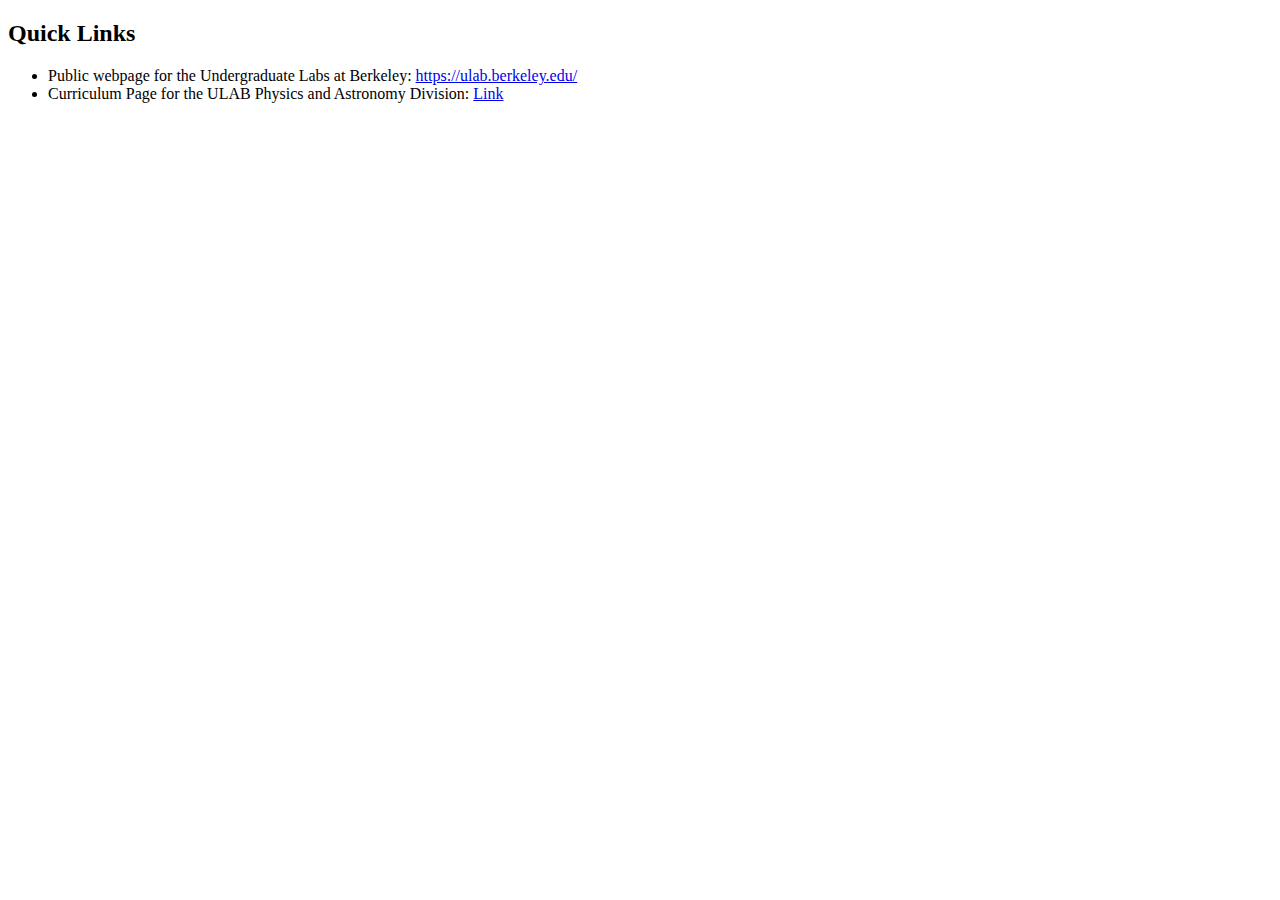
<file: index.html>
<!DOCTYPE html>
<html>

<head>
  <title>ULAB</title>
</head>

<body>

<h2> Quick Links</h2>
<ul>
	<li>Public webpage for the Undergraduate Labs at Berkeley: <a href="https://ulab.berkeley.edu/">https://ulab.berkeley.edu/</a></li>
	<li>Curriculum Page for the ULAB Physics and Astronomy Division: <a href="physics_index.html">Link</a></li>
</ul>


</body>
</html>
</file>
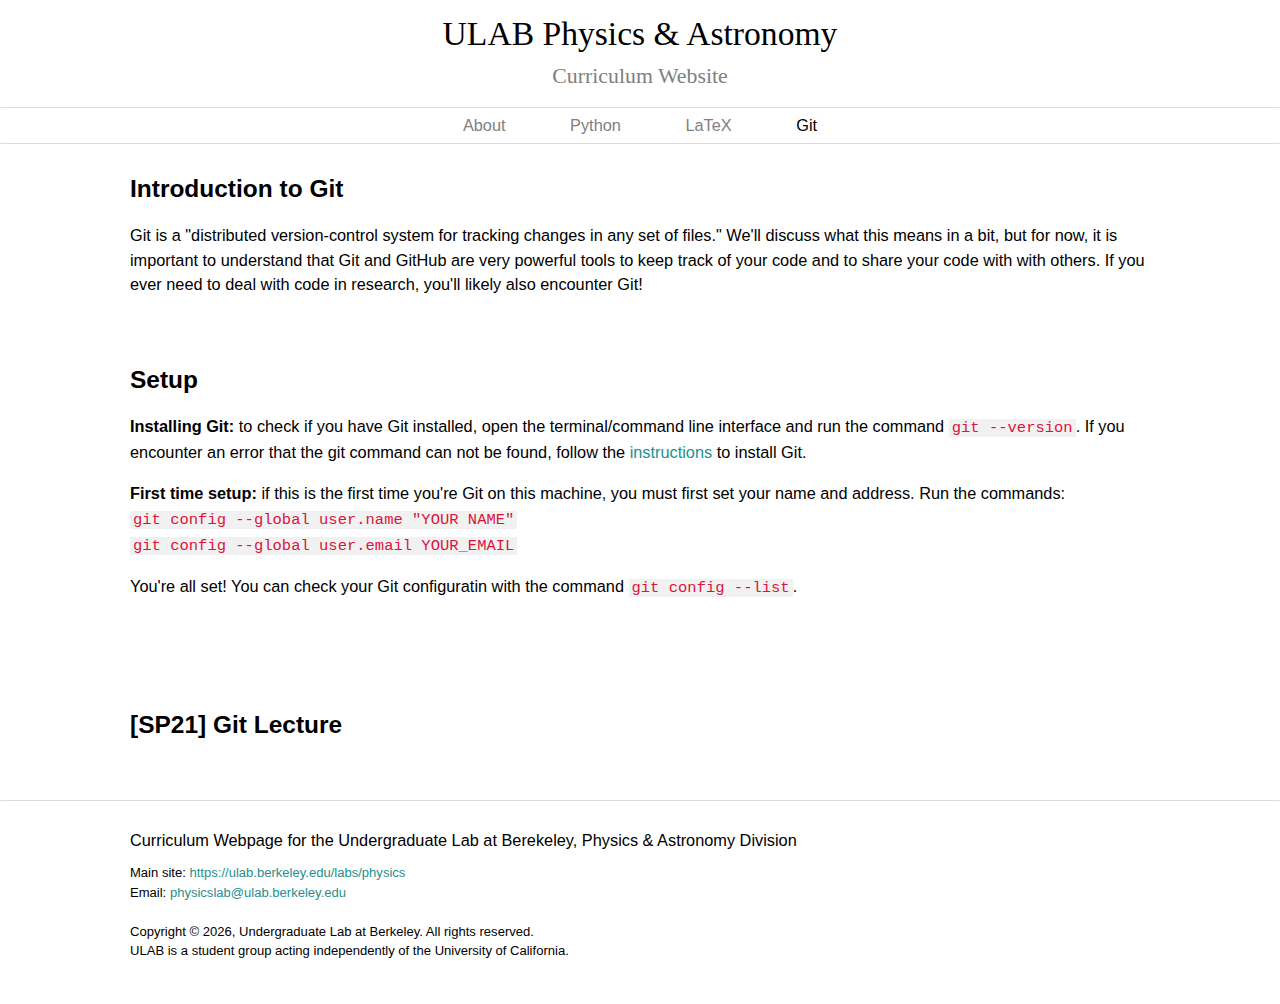
<file: git.html>
<!DOCTYPE html>
<html>

<head>
  <title>ULAB Physics &amp; Astronomy</title>
  <link rel='stylesheet' type='text/css' href='static/style/style.css'>
  <script src="static/script/script.js"></script>

  <!-- Global site tag (gtag.js) - Google Analytics -->
  <script async src="https://www.googletagmanager.com/gtag/js?id=G-G6KCZ1WH7K"></script>
  <script>
    window.dataLayer = window.dataLayer || [];
    function gtag(){dataLayer.push(arguments);}
    gtag('js', new Date());

    gtag('config', 'G-G6KCZ1WH7K');
  </script></head>
<body>

<div class="name"> ULAB Physics &amp; Astronomy <br><element style="font-size: 65%;color:gray">Curriculum Website</element></div>

<div class="horizontal-line"></div>

<!-- Navigation -->
<div class="nav page">
  <ul>
    <li><a href="index.html">About</a></li>
    <li><a href="python.html">Python</a></li>
    <li><a href="latex.html">LaTeX</a></li>
    <li><a href="git.html" id="active">Git</a></li>
</ul>
</div>

<div class="horizontal-line"></div>

<!-- Main content -->
<div class="main-content">
<div class="page">

<h2>Introduction to Git</h2>

Git is a "distributed version-control system for tracking changes in any set of files." We'll discuss what this means in a bit, but for now, it is important to understand that Git and GitHub are very powerful tools to keep track of your code and to share your code with with others. If you ever need to deal with code in research, you'll likely also encounter Git!

<br><br><br>

<h2>Setup</h2>

<p>
<b>Installing Git: </b>to check if you have Git installed, open the terminal/command line interface and run the command <code>git --version</code>. If you encounter an error that the git command can not be found, follow the <a href="https://git-scm.com/book/en/v2/Getting-Started-Installing-Git">instructions</a> to install Git. 
</p>

<p>
<b>First time setup: </b>if this is the first time you're Git on this machine, you must first set your name and address. Run the commands:
<br>
<code>git config --global user.name "YOUR NAME"</code>
<br>
<code>git config --global user.email YOUR_EMAIL</code>
</p>

<p>
  You're all set! You can check your Git configuratin with the command <code>git config --list</code>.
</p>

<br><br><br>

<h2>[SP21] Git Lecture</h2>


</div>
</div>
<!-- End of main content -->

<div class="horizontal-line"></div>

<footer>
<div class="page">
<div class="footer-name">
  Curriculum Webpage for the Undergraduate Lab at Berekeley, Physics &amp; Astronomy Division
  <p style="font-size: 80%; line-height: 1.5;">
    Main site: <a href="https://ulab.berkeley.edu/labs/physics">https://ulab.berkeley.edu/labs/physics</a>
    <br>
    Email: <a href="mailto:physicslab@ulab.berkeley.edu">physicslab@ulab.berkeley.edu</a>
    <br><br>
    Copyright &copy; <script type="text/javascript">document.write(new Date().getFullYear());</script>, Undergraduate Lab at Berkeley. All rights reserved. 
    <br>
    ULAB is a student group acting independently of the University of California.   </p>
</div>
</div>
</footer>

</body>
</html>
</file>
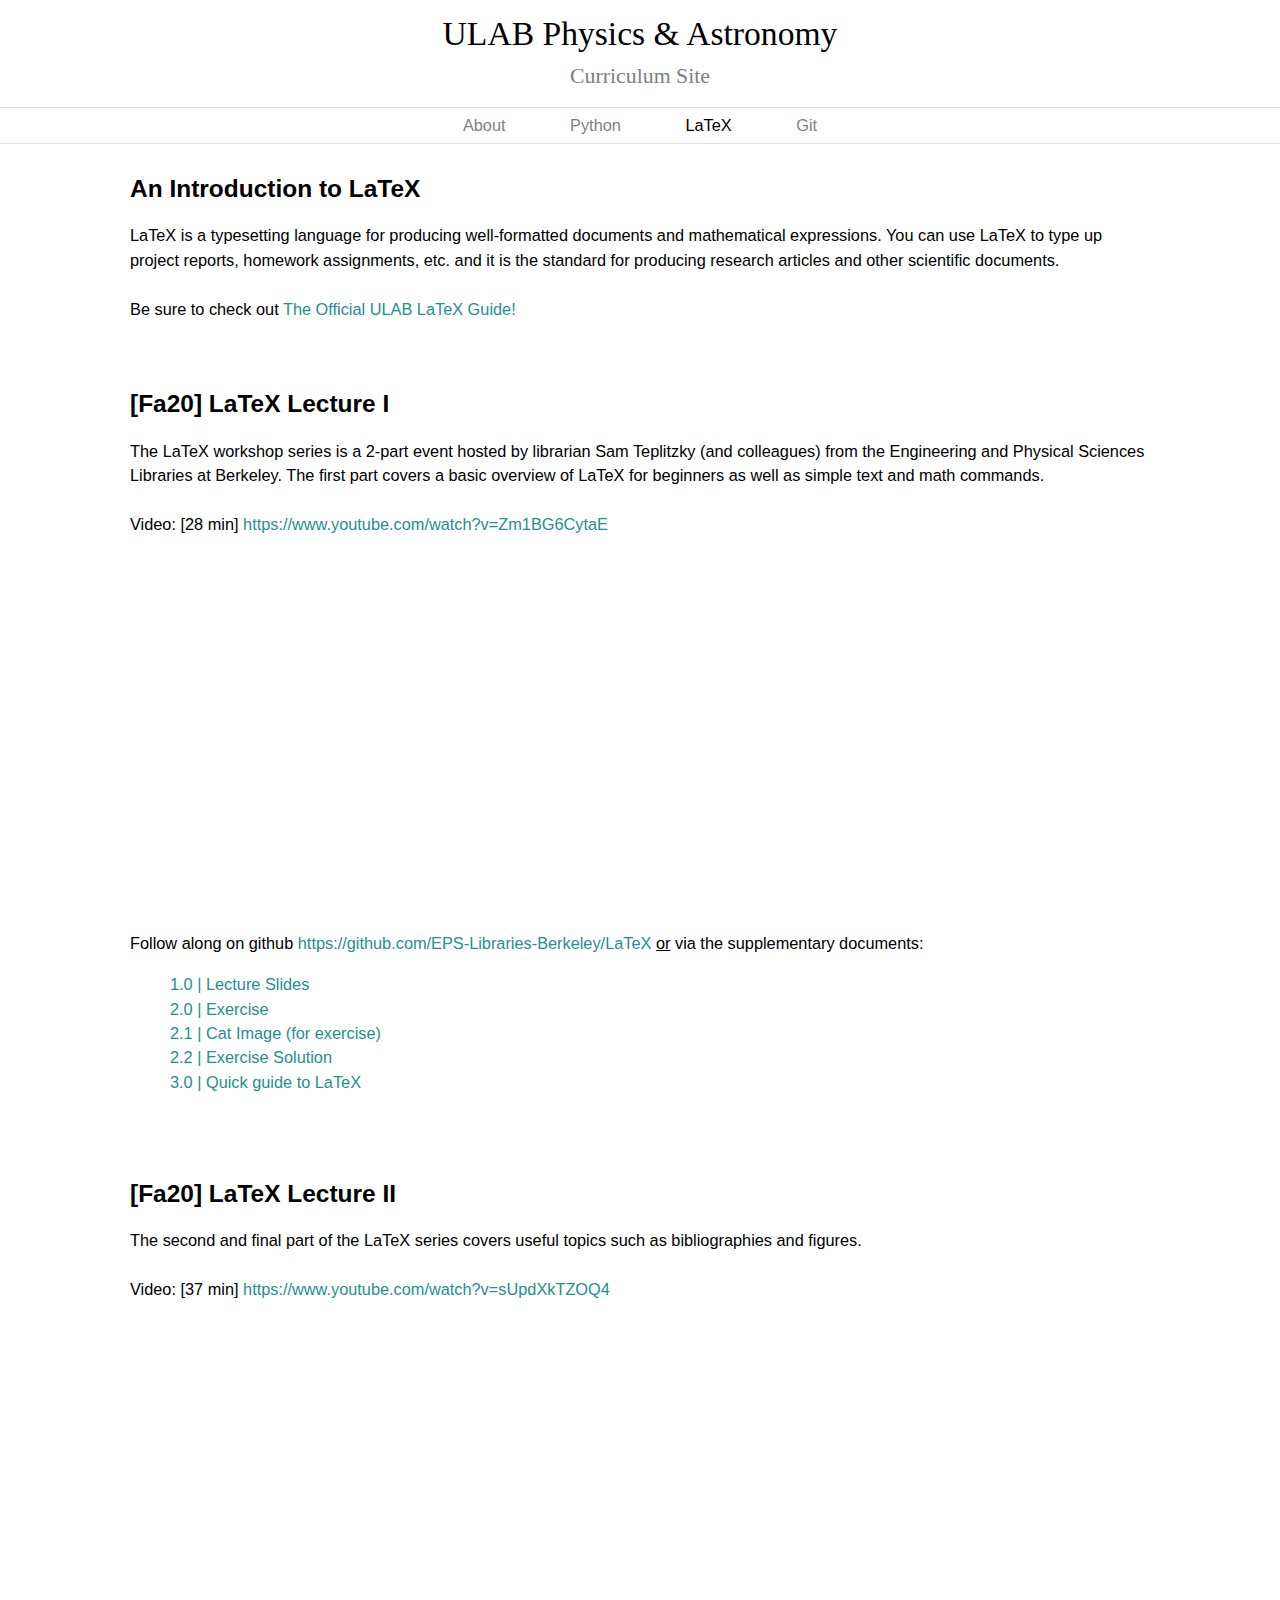
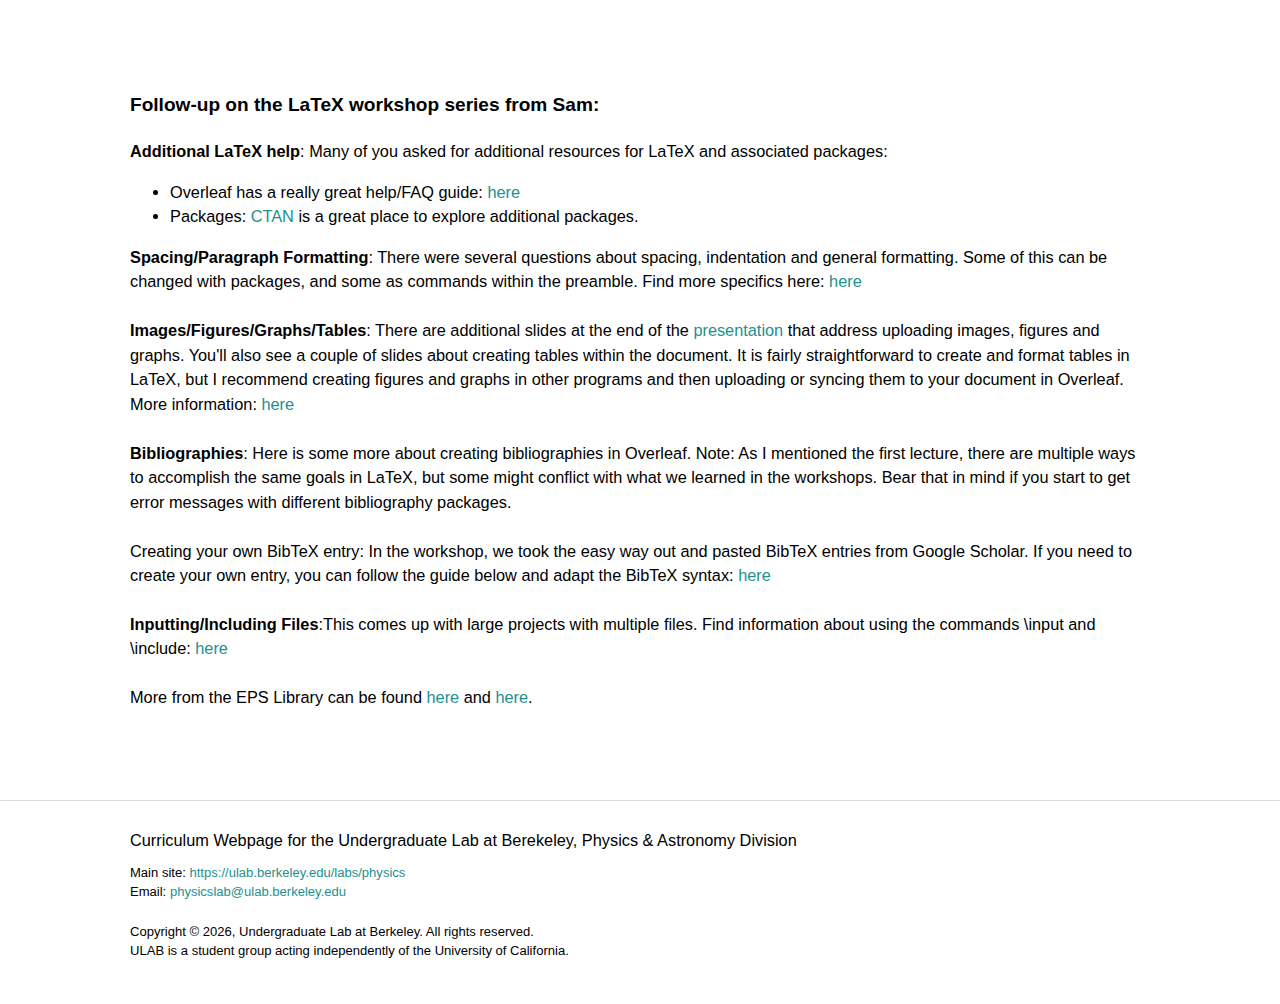
<file: latex.html>
<!DOCTYPE html>
<html>

<head>
  <title>ULAB Physics &amp; Astronomy</title>
  <link rel='stylesheet' type='text/css' href='static/style/style.css'>
  <script src="static/script/script.js"></script>

  <!-- Global site tag (gtag.js) - Google Analytics -->
  <script async src="https://www.googletagmanager.com/gtag/js?id=G-G6KCZ1WH7K"></script>
  <script>
    window.dataLayer = window.dataLayer || [];
    function gtag(){dataLayer.push(arguments);}
    gtag('js', new Date());

    gtag('config', 'G-G6KCZ1WH7K');
  </script></head>
<body>

<body>

<div class="name"> ULAB Physics &amp; Astronomy <br><element style="font-size: 65%;color:gray">Curriculum Site</element></div>

<div class="horizontal-line"></div>

<!-- Navigation -->
<div class="nav page">
  <ul>
    <li><a href="index.html">About</a></li>
    <li><a href="python.html">Python</a></li>
    <li><a href="latex.html" id="active">LaTeX</a></li>
    <li><a href="git.html">Git</a></li>
</ul>
</div>

<div class="horizontal-line"></div>

<!-- Main content -->
<div class="main-content">
<div class="page">

<h2>An Introduction to LaTeX</h2> 

LaTeX is a typesetting language for producing well-formatted documents and mathematical expressions. You can use LaTeX to type up project reports, homework assignments, etc. and it is the standard for producing research articles and other scientific documents.

<br><br>

Be sure to check out <a href="static/doc/ULAB_Latex_Guide.pdf">The Official ULAB LaTeX Guide!</a>

<br><br><br>


<h2> [Fa20] LaTeX Lecture I</h2> 

The LaTeX workshop series is a 2-part event hosted by librarian Sam Teplitzky (and colleagues) from the Engineering and Physical Sciences Libraries at Berkeley. The first part covers a basic overview of LaTeX for beginners as well as simple text and math commands.

<br><br>

Video: [28 min] <a href="https://www.youtube.com/watch?v=Zm1BG6CytaE">https://www.youtube.com/watch?v=Zm1BG6CytaE</a>

<br><br>

<center><iframe width="560" height="315" src="https://www.youtube.com/embed/Zm1BG6CytaE" frameborder="0" allow="accelerometer; autoplay; clipboard-write; encrypted-media; gyroscope; picture-in-picture" allowfullscreen></iframe></center>

<br><br>

Follow along on github <a href="https://github.com/EPS-Libraries-Berkeley/LaTeX">https://github.com/EPS-Libraries-Berkeley/LaTeX</a> <u>or</u> via the supplementary documents: 

<ul class="no-bullet">
  <li><a href="static/doc/Fall_2020_LaTeX_Slides.pdf">1.0 | Lecture Slides</li>
  <li><a href="static/doc/Fall_2020_Exercises.pdf">2.0 | Exercise</a></li>
  <li><a href="static/doc/keyboard_cat.png">2.1 | Cat Image (for exercise)</li>
  <li><a href="static/doc/Fall_2020_key">2.2 | Exercise Solution</a></li>
  <li><a href="tatic/doc/A_quick_guide_to_LaTeX__Overleaf_version.pdf">3.0 | Quick guide to LaTeX</a></li>
</ul>

<br><br>

<h2>[Fa20] LaTeX Lecture II</h2>

The second and final part of the LaTeX series covers useful topics such as bibliographies and figures. 

<br><br>

Video: [37 min] <a href="https://www.youtube.com/watch?v=sUpdXkTZOQ4">https://www.youtube.com/watch?v=sUpdXkTZOQ4</a>

<br><br>

<center><iframe width="560" height="315" src="https://www.youtube.com/embed/sUpdXkTZOQ4" frameborder="0" allow="accelerometer; autoplay; clipboard-write; encrypted-media; gyroscope; picture-in-picture" allowfullscreen></iframe></center>

<br>

<h3><b>Follow-up on the LaTeX workshop series from Sam:</b></h3>

<b>Additional LaTeX help</b>: Many of you asked for additional resources for LaTeX and associated packages:
<ul>
  <li>Overleaf has a really great help/FAQ guide: <a href="https://www.overleaf.com/learn">here</a></li>
  <li>Packages: <a href="https://ctan.org/">CTAN</a> is a great place to explore additional packages.</li>
</ul>

<b>Spacing/Paragraph Formatting</b>: There were several questions about spacing, indentation and general formatting. Some of this can be changed with packages, and some as commands within the preamble. Find more specifics here: <a href="https://www.overleaf.com/learn/latex/Paragraph_formatting">here</a>

<br><br>

<b>Images/Figures/Graphs/Tables</b>: There are additional slides at the end of the <a href="static/doc/Fall_2020_LaTeX_Slides.pdf">presentation</a> that address uploading images, figures and graphs. You'll also see a couple of slides about creating tables within the document. It is fairly straightforward to create and format tables in LaTeX, but I recommend creating figures and graphs in other programs and then uploading or syncing them to your document in Overleaf. More information: <a href="https://www.overleaf.com/learn/latex/Inserting_Images">here</a>

<br><br>

<b>Bibliographies</b>: Here is some more about creating bibliographies in Overleaf.
Note: As I mentioned the first lecture, there are multiple ways to accomplish the same goals in LaTeX, but some might conflict with what we learned in the workshops. Bear that in mind if you start to get error messages with different bibliography packages.

<br><br>

Creating your own BibTeX entry: In the workshop, we took the easy way out and pasted BibTeX entries from Google Scholar. If you need to create your own entry, you can follow the guide below and adapt the BibTeX syntax: <a href="https://www.overleaf.com/learn/latex/Bibliography_management_in_LaTeX#The_bibliography_file">here</a>

<br><br>

<b>Inputting/Including Files</b>:This comes up with large projects with multiple files. Find information about using the commands \input and \include: <a href="https://www.overleaf.com/learn/latex/Management_in_a_large_project#Inputting_and_including_files">here</a>

<br><br>

More from the EPS Library can be found <a href="https://eps-libraries-berkeley.github.io/volt/LaTeX/Intro_to_LaTeX.html">here</a> and <a href="ucblib.link/volt">here</a>.

<br><br><br>

<!-- <h2>[Sp21] LaTeX Lecture III</h2> -->

<!-- <br> -->

<!-- [TBD Spring 2021] -->


</div>
</div>
<!-- End of main content -->

<div class="horizontal-line"></div>

<footer>
<div class="page">
<div class="footer-name">
  Curriculum Webpage for the Undergraduate Lab at Berekeley, Physics &amp; Astronomy Division
  <p style="font-size: 80%; line-height: 1.5;">
    Main site: <a href="https://ulab.berkeley.edu/labs/physics">https://ulab.berkeley.edu/labs/physics</a>
    <br>
    Email: <a href="mailto:physicslab@ulab.berkeley.edu">physicslab@ulab.berkeley.edu</a>
    <br><br>
    Copyright &copy; <script type="text/javascript">document.write(new Date().getFullYear());</script>, Undergraduate Lab at Berkeley. All rights reserved. 
    <br>
    ULAB is a student group acting independently of the University of California.   </p>
</div>
</div>
</footer>

</body>
</html>
</file>
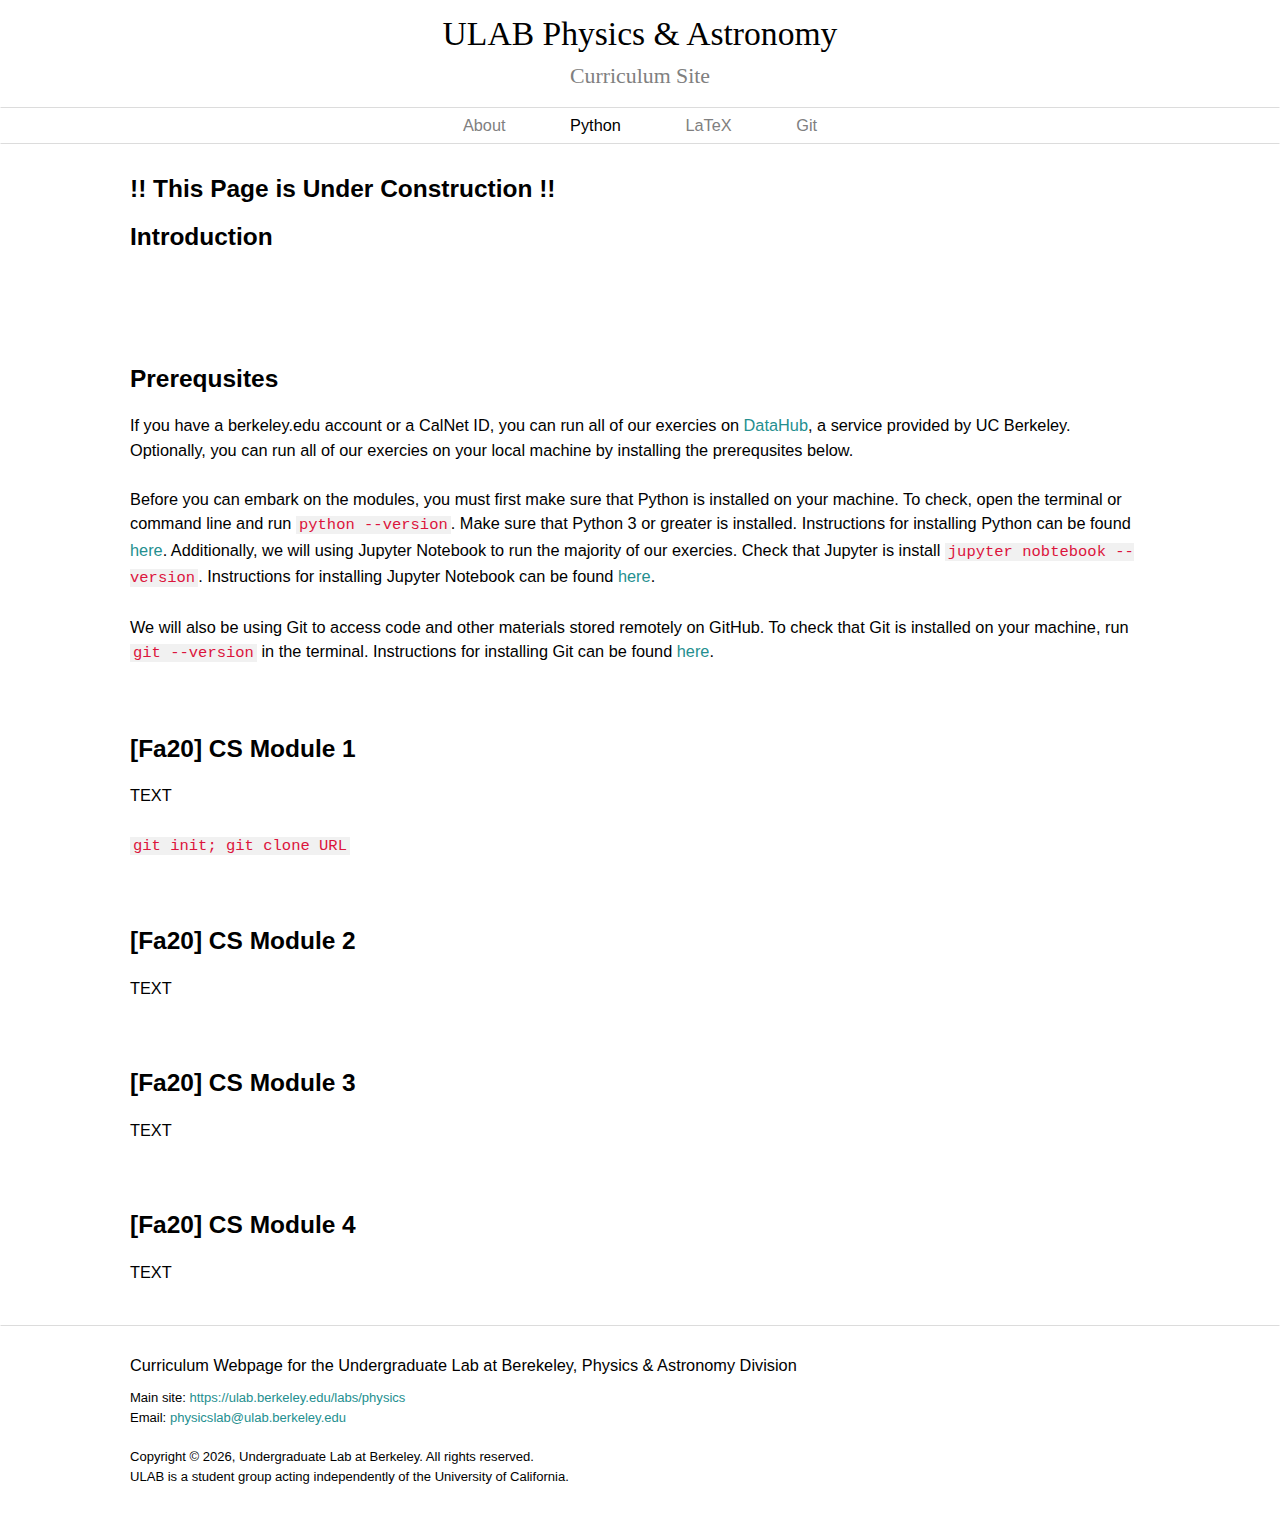
<file: python.html>
<!DOCTYPE html>
<html>

<head>
  <title>ULAB Physics &amp; Astronomy</title>
  <link rel='stylesheet' type='text/css' href='static/style/style.css'>
  <script src="static/script/script.js"></script>

  <!-- Global site tag (gtag.js) - Google Analytics -->
  <script async src="https://www.googletagmanager.com/gtag/js?id=G-G6KCZ1WH7K"></script>
  <script>
    window.dataLayer = window.dataLayer || [];
    function gtag(){dataLayer.push(arguments);}
    gtag('js', new Date());

    gtag('config', 'G-G6KCZ1WH7K');
  </script></head>
<body>

<body>

<div class="name"> ULAB Physics &amp; Astronomy <br><element style="font-size: 65%;color:gray">Curriculum Site</element></div>

<div class="horizontal-line"></div>

<!-- Navigation -->
<div class="nav page">
  <ul>
    <li><a href="index.html">About</a></li>
    <li><a href="python.html"id="active">Python</a></li>
    <li><a href="latex.html" >LaTeX</a></li>
    <li><a href="git.html">Git</a></li>
</ul>
</div>

<div class="horizontal-line"></div>

<!-- Main content -->
<div class="main-content">
<div class="page">

<h2>!! This Page is Under Construction !!</h2>

<h2>Introduction</h2>

<br><br><br>

<h2>Prerequsites</h2>

If you have a berkeley.edu account or a CalNet ID, you can run all of our exercies on <a href="https://datahub.berkeley.edu">DataHub</a>, a service provided by UC Berkeley. Optionally, you can run all of our exercies on your local machine by installing the prerequsites below.

<br><br>

Before you can embark on the modules, you must first make sure that Python is installed on your machine. To check, open the terminal or command line and run <code>python --version</code>. Make sure that Python 3 or greater is installed. Instructions for installing Python can be found <a href="https://www.python.org/downloads/">here</a>. Additionally, we will using Jupyter Notebook to run the majority of our exercies. Check that Jupyter is install <code>jupyter nobtebook --version</code>. Instructions for installing Jupyter Notebook can be found <a href="jupyter notebook --version">here</a>.

<br><br>

We will also be using Git to access code and other materials stored remotely on GitHub. To check that Git is installed on your machine, run <code>git --version</code> in the terminal. Instructions for installing Git can be found <a href="https://git-scm.com/downloads">here</a>. 

<br><br><br>

<h2>[Fa20] CS Module 1</h2>

TEXT
<br><br>
<code>git init; git clone URL</code>

<br><br><br>

<h2>[Fa20] CS Module 2</h2>

TEXT
<br><br><br>


<h2>[Fa20] CS Module 3</h2>

TEXT
<br><br><br>


<h2>[Fa20] CS Module 4</h2>

TEXT



</div>
</div>
<!-- End of main content -->

<div class="horizontal-line"></div>

<footer>
<div class="page">
<div class="footer-name">
  Curriculum Webpage for the Undergraduate Lab at Berekeley, Physics &amp; Astronomy Division
  <p style="font-size: 80%; line-height: 1.5;">
    Main site: <a href="https://ulab.berkeley.edu/labs/physics">https://ulab.berkeley.edu/labs/physics</a>
    <br>
    Email: <a href="mailto:physicslab@ulab.berkeley.edu">physicslab@ulab.berkeley.edu</a>
    <br><br>
    Copyright &copy; <script type="text/javascript">document.write(new Date().getFullYear());</script>, Undergraduate Lab at Berkeley. All rights reserved. 
    <br>
    ULAB is a student group acting independently of the University of California. 
  </p>
</div>
</div>
</footer>

</body>
</html>
</file>
<file: static/style/style.css>
body{
	font: normal 120% Arial, sans-serif; 
	color: black; 
	background-color: white; 
	margin: 0; 
	padding: 0; 
	height: 100%;
	display: flex;
	flex-direction: column;
	min-height: 100vh;
}
  
.name {
	margin:15px;
	text-align: center;
	font: normal 175%  Georgia, serif;
}

.horizontal-line {
	border: 1px solid;
	border-color: white;
	border-left-color: white;
	border-right-color: white;
	border-bottom-color: Gainsboro;
}

.page {
	max-width: 1020px;
	padding: 0px 30px 0px 30px;
	margin: 0 auto;
	font: normal 85% Arial, sans-serif;
	line-height: 1.5;
}

.nav ul {
   /*list-style: none;*/
   text-align: center;
   padding: 0px;
   margin: 0px;
}

.nav li {
   display: inline-block;
   padding: 5px 30px;
}

.nav a {
  text-decoration: none;
  color: gray;
}

a:hover {
	color: lightseagreen;
}

#active{
	color: black;
}

.main-content{
	padding-top: 10px;
	padding-bottom: 40px;
	flex: 1;
	text-align: left;
	word-wrap: break-word;
}

footer{
	padding: 30px;
}

.footer-name{
	font: normal 100%  Arial, sans-serif;
}

br {
	line-height: 200%;
}

.imgright {
	margin-left: 30px;
	margin-top: 60px;
	margin-bottom: 70px;
	width: 400px;
	float: right;
}

a {
	text-decoration: none;
	color: #248f8f;
}

.no-bullet{
	list-style-type: none
}

h2 {
	font: bold 150% Arial, sans-serif;
}

.magic {
	color: #9966ff;
	cursor: pointer; 
	font: italic 100% Arial, sans-serif;
}

code {
  font-family: Consolas,"courier new";
  color: crimson;
  background-color: #f1f1f1;
  padding: 0px 3px 0 3px;
  font-size: 95%;
}
</file>
